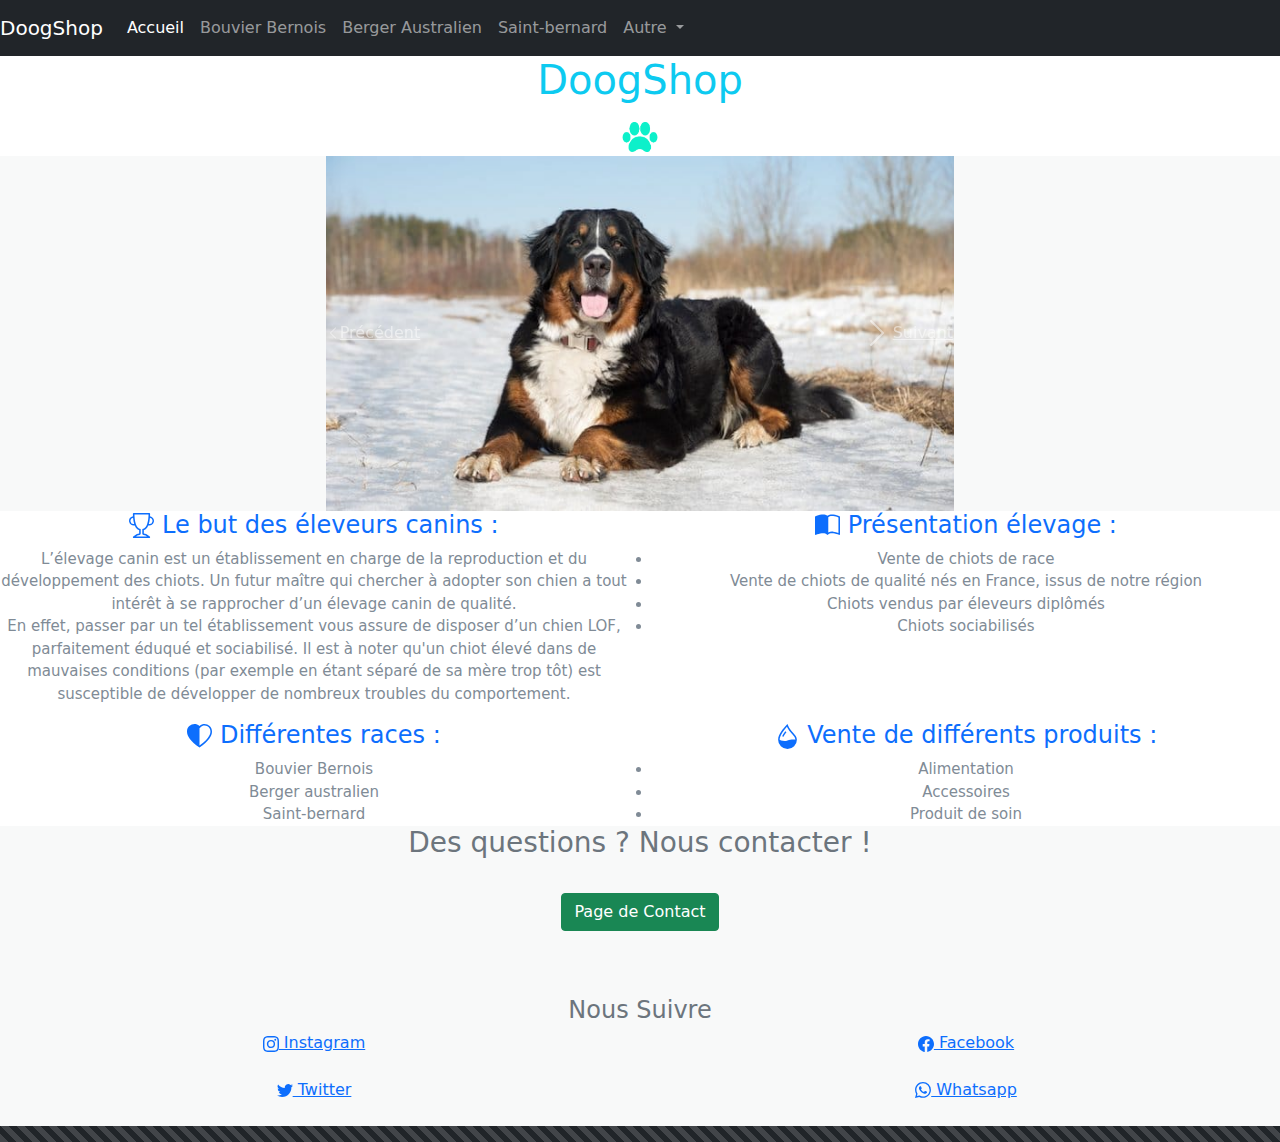
<file: index.html>
<!DOCTYPE html>
<html lang="en">
<head>
    <meta charset="UTF-8">
    <meta name="viewport" content="width=device-width, initial-scale=1.0">
    <meta http-equiv="X-UA-Compatible" content="ie=edge">
    <link rel="stylesheet" href="css/style.css" />
    <link href="css/bootstrap.min.css" rel="stylesheet" media="screen">
    <script src="https://code.jquery.com/jquery-3.3.1.slim.min.js" integrity="sha384-q8i/X+965DzO0rT7abK41JStQIAqVgRVzpbzo5smXKp4YfRvH+8abtTE1Pi6jizo" crossorigin="anonymous"></script>
    <script src="https://cdnjs.cloudflare.com/ajax/libs/popper.js/1.14.3/umd/popper.min.js" integrity="sha384-ZMP7rVo3mIykV+2+9J3UJ46jBk0WLaUAdn689aCwoqbBJiSnjAK/l8WvCWPIPm49" crossorigin="anonymous"></script>
    <script src="https://stackpath.bootstrapcdn.com/bootstrap/4.1.3/js/bootstrap.min.js" integrity="sha384-ChfqqxuZUCnJSK3+MXmPNIyE6ZbWh2IMqE241rYiqJxyMiZ6OW/JmZQ5stwEULTy" crossorigin="anonymous"></script>
    <title>DoogShop</title>
    
</head>
<body>
    
      <div class="row">
            <nav class="navbar navbar-expand-lg navbar-dark bg-dark">
                    <a class="navbar-brand" href="index.html">DoogShop</a>
                    <button class="navbar-toggler" type="button" data-toggle="collapse" data-target="#navbarNavAltMarkup" aria-controls="navbarNavAltMarkup" aria-expanded="false" aria-label="Toggle navigation">
                      <span class="navbar-toggler-icon"></span>
                    </button>
                    <div class="collapse navbar-collapse" id="navbarNavAltMarkup">
                      <div class="navbar-nav">
                        <a class="nav-item nav-link active" href="index.html">Accueil<span class="sr-only"></span></a>
                        <a class="nav-item nav-link" href="vues/bouvier.html">Bouvier Bernois</a>
                        <a class="nav-item nav-link" href="vues/berger.html">Berger Australien</a>
                        <a class="nav-item nav-link" href="vues/bernard.html">Saint-bernard</a>
                        <li class="nav-item dropdown">
                                <a class="nav-link dropdown-toggle" href="#" id="navbarDropdown" role="button" data-toggle="dropdown" aria-haspopup="true" aria-expanded="false">
                                  Autre
                                </a>
                                <div class="dropdown-menu" aria-labelledby="navbarDropdown">
                                  
                                  <a class="dropdown-item" href="vues/contact.html">Contact</a>
                                </div>
                              </li>
                      </div>
                    </div>
                  </nav>
        </div> 
            <div id="contenu">
            <div class="row">
                <div class="texte">                    
                    <h1 class="text-info" text-align="center" >DoogShop</h1>
                    <img heigh="50px" width="50px" src="images/patte.png">
                </div>
            </div>   
            </div>
                
                    <div class="row">
                    <div class="col" style="background-color:#F8F9F9"></div>
                    <div class="col-md-6" style="background-color:#F8F9F9">
                    <div id="carouselExampleControls" class="carousel slide" data-ride="carousel">
                            <div class="carousel-inner">
                              <div class="carousel-item active">
                                <img class="d-block w-200 img-fluid" height="390px" width="690px" src="images/bouvier.jpg " alt="First slide">
                              </div>
                              <div class="carousel-item">
                                <img class="d-block w-200 img-fluid" height="390px" width="690px" src="images/berger.jpg" alt="Second slide">
                              </div>
                              <div class="carousel-item">
                                <img class="d-block w-200 img-fluid" height="390px" width="690px" src="images/bernard.jpg" alt="Third slide">
                              </div>
                            </div>
                            <a class="carousel-control-prev" href="#carouselExampleControls" role="button" data-slide="prev">
                              <span class="carousel-control-prev-icon" aria-hidden="true"></span>
                              <span class="sr-only">Précédent</span>
                            </a>
                            <a class="carousel-control-next" href="#carouselExampleControls" role="button" data-slide="next">
                              <span class="carousel-control-next-icon" aria-hidden="true"></span>
                              <span class="sr-only">Suivant</span>
                            </a>
                          </div>
                    </div>
                    <div class="col" style="background-color:#F8F9F9"></div>
                    </div>
                    <div class="row">
                    <div class="col-md-6">
                    <div class="texte">
                        <h4 class="text-primary"><svg xmlns="http://www.w3.org/2000/svg" width="25" height="25" fill="currentColor" class="bi bi-trophy" viewBox="0 0 16 16">
                          <path d="M2.5.5A.5.5 0 0 1 3 0h10a.5.5 0 0 1 .5.5c0 .538-.012 1.05-.034 1.536a3 3 0 1 1-1.133 5.89c-.79 1.865-1.878 2.777-2.833 3.011v2.173l1.425.356c.194.048.377.135.537.255L13.3 15.1a.5.5 0 0 1-.3.9H3a.5.5 0 0 1-.3-.9l1.838-1.379c.16-.12.343-.207.537-.255L6.5 13.11v-2.173c-.955-.234-2.043-1.146-2.833-3.012a3 3 0 1 1-1.132-5.89A33.076 33.076 0 0 1 2.5.5zm.099 2.54a2 2 0 0 0 .72 3.935c-.333-1.05-.588-2.346-.72-3.935zm10.083 3.935a2 2 0 0 0 .72-3.935c-.133 1.59-.388 2.885-.72 3.935zM3.504 1c.007.517.026 1.006.056 1.469.13 2.028.457 3.546.87 4.667C5.294 9.48 6.484 10 7 10a.5.5 0 0 1 .5.5v2.61a1 1 0 0 1-.757.97l-1.426.356a.5.5 0 0 0-.179.085L4.5 15h7l-.638-.479a.501.501 0 0 0-.18-.085l-1.425-.356a1 1 0 0 1-.757-.97V10.5A.5.5 0 0 1 9 10c.516 0 1.706-.52 2.57-2.864.413-1.12.74-2.64.87-4.667.03-.463.049-.952.056-1.469H3.504z"/>
                        </svg> Le but des éleveurs canins : </h4>
                        <p>L’élevage canin est un établissement en charge de la reproduction et du développement des chiots. 
                            Un futur maître qui chercher à adopter son chien a tout intérêt à se rapprocher d’un élevage 
                            canin de qualité.<br>
                                En effet, passer par un tel établissement vous assure de disposer d’un chien LOF, 
                                parfaitement éduqué et sociabilisé. Il est à noter qu'un chiot élevé dans de mauvaises
                                 conditions (par exemple en étant séparé de sa mère trop tôt) est susceptible 
                                 de développer de nombreux troubles du comportement.</p>
                    </div>
                    </div>
                    
                    <div class="col-md-6">
                        <div class="texte">
                            <h4 class="text-primary"><svg xmlns="http://www.w3.org/2000/svg" width="25" height="25" fill="currentColor" class="bi bi-book-half" viewBox="0 0 16 16">
                              <path d="M8.5 2.687c.654-.689 1.782-.886 3.112-.752 1.234.124 2.503.523 3.388.893v9.923c-.918-.35-2.107-.692-3.287-.81-1.094-.111-2.278-.039-3.213.492V2.687zM8 1.783C7.015.936 5.587.81 4.287.94c-1.514.153-3.042.672-3.994 1.105A.5.5 0 0 0 0 2.5v11a.5.5 0 0 0 .707.455c.882-.4 2.303-.881 3.68-1.02 1.409-.142 2.59.087 3.223.877a.5.5 0 0 0 .78 0c.633-.79 1.814-1.019 3.222-.877 1.378.139 2.8.62 3.681 1.02A.5.5 0 0 0 16 13.5v-11a.5.5 0 0 0-.293-.455c-.952-.433-2.48-.952-3.994-1.105C10.413.809 8.985.936 8 1.783z"/>
                            </svg> Présentation élevage :</h4>
                            <li>Vente de chiots de race</li>
                            <li>Vente de chiots de qualité nés en France, issus de notre région</li>
                            <li>Chiots vendus par éleveurs diplômés</li>
                            <li>Chiots sociabilisés</li>
                        </div>
                    </div>                
                    </div>
                    <div class="row">
                        <div class="col-md-6">
                        <div class="texte">
                            <h4 class="text-primary"> <svg xmlns="http://www.w3.org/2000/svg" width="25" height="25" fill="currentColor" class="bi bi-heart-half" viewBox="0 0 16 16">
                              <path d="M8 2.748v11.047c3.452-2.368 5.365-4.542 6.286-6.357.955-1.886.838-3.362.314-4.385C13.486.878 10.4.28 8.717 2.01L8 2.748zM8 15C-7.333 4.868 3.279-3.04 7.824 1.143c.06.055.119.112.176.171a3.12 3.12 0 0 1 .176-.17C12.72-3.042 23.333 4.867 8 15z"/>
                            </svg> Différentes races :</h4>
                            <li>Bouvier Bernois</li>
                            <li>Berger australien</li>
                            <li>Saint-bernard</li>
                        </div>
                        </div>
                        <div class="col-md-6">
                                <div class="texte">
                                        <h4 class="text-primary"> <svg xmlns="http://www.w3.org/2000/svg" width="25" height="25" fill="currentColor" class="bi bi-droplet-half" viewBox="0 0 16 16">
                                          <path fill-rule="evenodd" d="M7.21.8C7.69.295 8 0 8 0c.109.363.234.708.371 1.038.812 1.946 2.073 3.35 3.197 4.6C12.878 7.096 14 8.345 14 10a6 6 0 0 1-12 0C2 6.668 5.58 2.517 7.21.8zm.413 1.021A31.25 31.25 0 0 0 5.794 3.99c-.726.95-1.436 2.008-1.96 3.07C3.304 8.133 3 9.138 3 10c0 0 2.5 1.5 5 .5s5-.5 5-.5c0-1.201-.796-2.157-2.181-3.7l-.03-.032C9.75 5.11 8.5 3.72 7.623 1.82z"/>
                                          <path fill-rule="evenodd" d="M4.553 7.776c.82-1.641 1.717-2.753 2.093-3.13l.708.708c-.29.29-1.128 1.311-1.907 2.87l-.894-.448z"/>
                                        </svg> Vente de différents produits :</h4>
                                        <li>Alimentation</li>
                                        <li>Accessoires</li>
                                        <li>Produit de soin</li>
                                        
                                </div>
                        </div>

                    </div>
                    
                    <div class="row" style="background-color:#F8F9F9" >
                          <h3 class="text-muted" style="text-align: center">Des questions ?  Nous contacter !<br><br><a class="btn btn-success" href="vues/contact.html" role="button">Page de Contact</a></h3>
                    </div>
                    <div class="row" style="background-color: #F8F9F9">
                      <h4 class="text-muted" style="text-align: center"><br><br>Nous Suivre</h4>
                    </div>
                    <div class="row" style="background-color: #F8F9F9">
                      <div class="col-md-6">
                        <h6 class="text-info text-center"><a href="https://www.instagram.com/?hl=fr"><svg xmlns="http://www.w3.org/2000/svg" width="16" height="16" fill="currentColor" class="bi bi-instagram" viewBox="0 0 16 16">
                          <path d="M8 0C5.829 0 5.556.01 4.703.048 3.85.088 3.269.222 2.76.42a3.917 3.917 0 0 0-1.417.923A3.927 3.927 0 0 0 .42 2.76C.222 3.268.087 3.85.048 4.7.01 5.555 0 5.827 0 8.001c0 2.172.01 2.444.048 3.297.04.852.174 1.433.372 1.942.205.526.478.972.923 1.417.444.445.89.719 1.416.923.51.198 1.09.333 1.942.372C5.555 15.99 5.827 16 8 16s2.444-.01 3.298-.048c.851-.04 1.434-.174 1.943-.372a3.916 3.916 0 0 0 1.416-.923c.445-.445.718-.891.923-1.417.197-.509.332-1.09.372-1.942C15.99 10.445 16 10.173 16 8s-.01-2.445-.048-3.299c-.04-.851-.175-1.433-.372-1.941a3.926 3.926 0 0 0-.923-1.417A3.911 3.911 0 0 0 13.24.42c-.51-.198-1.092-.333-1.943-.372C10.443.01 10.172 0 7.998 0h.003zm-.717 1.442h.718c2.136 0 2.389.007 3.232.046.78.035 1.204.166 1.486.275.373.145.64.319.92.599.28.28.453.546.598.92.11.281.24.705.275 1.485.039.843.047 1.096.047 3.231s-.008 2.389-.047 3.232c-.035.78-.166 1.203-.275 1.485a2.47 2.47 0 0 1-.599.919c-.28.28-.546.453-.92.598-.28.11-.704.24-1.485.276-.843.038-1.096.047-3.232.047s-2.39-.009-3.233-.047c-.78-.036-1.203-.166-1.485-.276a2.478 2.478 0 0 1-.92-.598 2.48 2.48 0 0 1-.6-.92c-.109-.281-.24-.705-.275-1.485-.038-.843-.046-1.096-.046-3.233 0-2.136.008-2.388.046-3.231.036-.78.166-1.204.276-1.486.145-.373.319-.64.599-.92.28-.28.546-.453.92-.598.282-.11.705-.24 1.485-.276.738-.034 1.024-.044 2.515-.045v.002zm4.988 1.328a.96.96 0 1 0 0 1.92.96.96 0 0 0 0-1.92zm-4.27 1.122a4.109 4.109 0 1 0 0 8.217 4.109 4.109 0 0 0 0-8.217zm0 1.441a2.667 2.667 0 1 1 0 5.334 2.667 2.667 0 0 1 0-5.334z"/>
                        </svg> Instagram</a></h6>
                      </div>
                      <div class="col-md-6">
                          <h6 class="text-muted text-center"><a href="https://fr-fr.facebook.com/"><svg xmlns="http://www.w3.org/2000/svg" width="16" height="16" fill="currentColor" class="bi bi-facebook" viewBox="0 0 16 16">
                            <path d="M16 8.049c0-4.446-3.582-8.05-8-8.05C3.58 0-.002 3.603-.002 8.05c0 4.017 2.926 7.347 6.75 7.951v-5.625h-2.03V8.05H6.75V6.275c0-2.017 1.195-3.131 3.022-3.131.876 0 1.791.157 1.791.157v1.98h-1.009c-.993 0-1.303.621-1.303 1.258v1.51h2.218l-.354 2.326H9.25V16c3.824-.604 6.75-3.934 6.75-7.951z"/>
                          </svg> Facebook</a></h6>
                        </div>
                    </div>
                      <div class="row" style="background-color: #F8F9F9" >
                      <div class="col-md-6">
                          <h6 class="text-muted text-center"><a href="https://twitter.com/?lang=fr"><br><svg xmlns="http://www.w3.org/2000/svg" width="16" height="16" fill="currentColor" class="bi bi-twitter" viewBox="0 0 16 16">
                            <path d="M5.026 15c6.038 0 9.341-5.003 9.341-9.334 0-.14 0-.282-.006-.422A6.685 6.685 0 0 0 16 3.542a6.658 6.658 0 0 1-1.889.518 3.301 3.301 0 0 0 1.447-1.817 6.533 6.533 0 0 1-2.087.793A3.286 3.286 0 0 0 7.875 6.03a9.325 9.325 0 0 1-6.767-3.429 3.289 3.289 0 0 0 1.018 4.382A3.323 3.323 0 0 1 .64 6.575v.045a3.288 3.288 0 0 0 2.632 3.218 3.203 3.203 0 0 1-.865.115 3.23 3.23 0 0 1-.614-.057 3.283 3.283 0 0 0 3.067 2.277A6.588 6.588 0 0 1 .78 13.58a6.32 6.32 0 0 1-.78-.045A9.344 9.344 0 0 0 5.026 15z"/>
                          </svg> Twitter</a></h6>
                      </div>
                      <div class="col-md-6">
                          <h6 class="text-muted text-center"><a href="https://www.whatsapp.com/?lang=fr"><br><svg xmlns="http://www.w3.org/2000/svg" width="16" height="16" fill="currentColor" class="bi bi-whatsapp" viewBox="0 0 16 16">
                            <path d="M13.601 2.326A7.854 7.854 0 0 0 7.994 0C3.627 0 .068 3.558.064 7.926c0 1.399.366 2.76 1.057 3.965L0 16l4.204-1.102a7.933 7.933 0 0 0 3.79.965h.004c4.368 0 7.926-3.558 7.93-7.93A7.898 7.898 0 0 0 13.6 2.326zM7.994 14.521a6.573 6.573 0 0 1-3.356-.92l-.24-.144-2.494.654.666-2.433-.156-.251a6.56 6.56 0 0 1-1.007-3.505c0-3.626 2.957-6.584 6.591-6.584a6.56 6.56 0 0 1 4.66 1.931 6.557 6.557 0 0 1 1.928 4.66c-.004 3.639-2.961 6.592-6.592 6.592zm3.615-4.934c-.197-.099-1.17-.578-1.353-.646-.182-.065-.315-.099-.445.099-.133.197-.513.646-.627.775-.114.133-.232.148-.43.05-.197-.1-.836-.308-1.592-.985-.59-.525-.985-1.175-1.103-1.372-.114-.198-.011-.304.088-.403.087-.088.197-.232.296-.346.1-.114.133-.198.198-.33.065-.134.034-.248-.015-.347-.05-.099-.445-1.076-.612-1.47-.16-.389-.323-.335-.445-.34-.114-.007-.247-.007-.38-.007a.729.729 0 0 0-.529.247c-.182.198-.691.677-.691 1.654 0 .977.71 1.916.81 2.049.098.133 1.394 2.132 3.383 2.992.47.205.84.326 1.129.418.475.152.904.129 1.246.08.38-.058 1.171-.48 1.338-.943.164-.464.164-.86.114-.943-.049-.084-.182-.133-.38-.232z"/>
                          </svg> Whatsapp<br><br></a></h6>
                      </div>
                      </div>
                      <div class="row" style="background-color: #F8F9F9">
                          <div class="progress">
                              <br><div class="progress-bar progress-bar-striped bg-dark progress-bar-animated" role="progressbar" aria-valuenow="75" aria-valuemin="0" aria-valuemax="100" style="width: 100%"></div>
                            </div>
                      </div>  
</body>
</html>
</file>
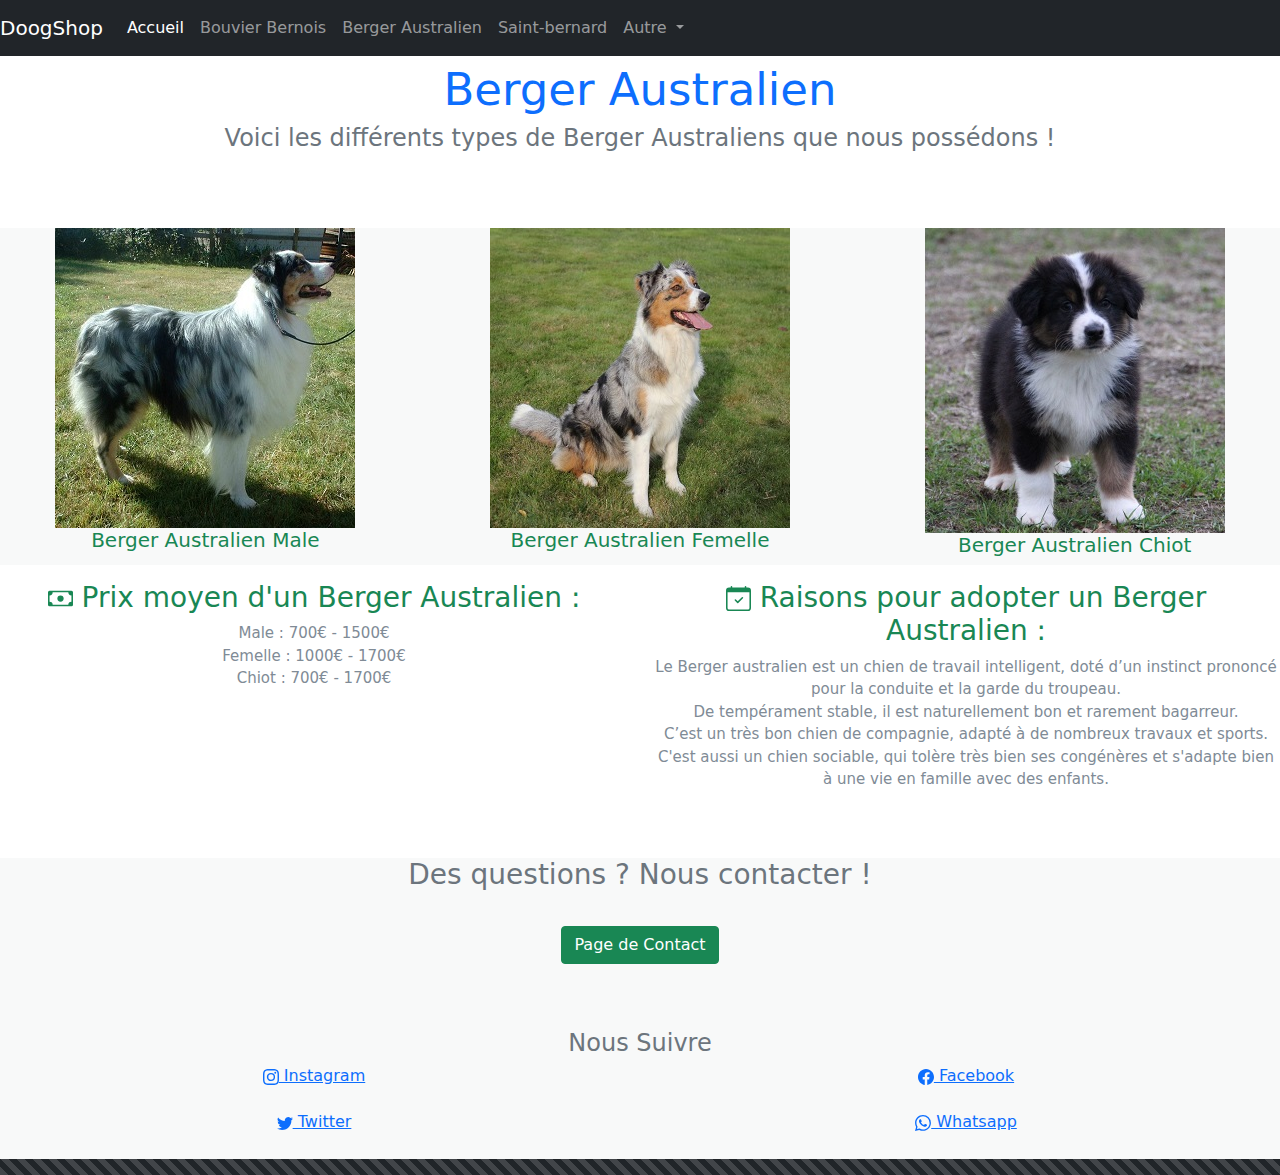
<file: vues/berger.html>
<!DOCTYPE html>
<html lang="en">
<head>
    <meta charset="UTF-8">
    <meta name="viewport" content="width=device-width, initial-scale=1.0">
    <meta http-equiv="X-UA-Compatible" content="ie=edge">
    <link rel="stylesheet" href="../css/style.css" />
    <link href="../css/bootstrap.min.css" rel="stylesheet" media="screen">
    <script src="https://code.jquery.com/jquery-3.3.1.slim.min.js" integrity="sha384-q8i/X+965DzO0rT7abK41JStQIAqVgRVzpbzo5smXKp4YfRvH+8abtTE1Pi6jizo" crossorigin="anonymous"></script>
    <script src="https://cdnjs.cloudflare.com/ajax/libs/popper.js/1.14.3/umd/popper.min.js" integrity="sha384-ZMP7rVo3mIykV+2+9J3UJ46jBk0WLaUAdn689aCwoqbBJiSnjAK/l8WvCWPIPm49" crossorigin="anonymous"></script>
    <script src="https://stackpath.bootstrapcdn.com/bootstrap/4.1.3/js/bootstrap.min.js" integrity="sha384-ChfqqxuZUCnJSK3+MXmPNIyE6ZbWh2IMqE241rYiqJxyMiZ6OW/JmZQ5stwEULTy" crossorigin="anonymous"></script>
    <script $npm i bootstrap-icons></script>
    <title>DoogShop</title>
    
</head>
<body>
    <div id="site">
            <nav class="navbar navbar-expand-lg navbar-dark bg-dark">
                    <a class="navbar-brand" href="../index.html">DoogShop</a>
                    <button class="navbar-toggler" type="button" data-toggle="collapse" data-target="#navbarNavAltMarkup" aria-controls="navbarNavAltMarkup" aria-expanded="false" aria-label="Toggle navigation">
                      <span class="navbar-toggler-icon"></span>
                    </button>
                    <div class="collapse navbar-collapse" id="navbarNavAltMarkup">
                      <div class="navbar-nav">
                        <a class="nav-item nav-link active" href="../index.html">Accueil<span class="sr-only"></span></a>
                        <a class="nav-item nav-link" href="../vues/bouvier.html">Bouvier Bernois</a>
                        <a class="nav-item nav-link" href="../vues/berger.html">Berger Australien</a>
                        <a class="nav-item nav-link" href="../vues/bernard.html">Saint-bernard</a>
                        <li class="nav-item dropdown">
                                <a class="nav-link dropdown-toggle" href="#" id="navbarDropdown" role="button" data-toggle="dropdown" aria-haspopup="true" aria-expanded="false">
                                  Autre
                                </a>
                                <div class="dropdown-menu" aria-labelledby="navbarDropdown">
                                  
                                  <a class="dropdown-item" href="../vues/contact.html">Contact</a>
                                </div>
                              </li>
                      </div>
                    </div>
                  </nav>


    <div class="row">
  
        <div class="titre">       
        <div class="text-primary">
            <a>Berger Australien</a>
        </div>     
        </div>
    <br>
    </div>
        <div id="contenu">
            <div class="texte">
                <div class="row">
                    <div class="text">
                        <h4 class="text-secondary">Voici les différents types de Berger Australiens que nous possédons ! </h4>
                    </div>
                </div>
                <br><br><br>
                <div class="row">
                    <div class="col-md-4" style="background-color:#F8F9F9">
                        <img src="../images/bergermale.jpg"> <br>
                        <h5 class="text-success">Berger Australien Male</h5>
                    </div>
                    <div class="col-md-4" style="background-color:#F8F9F9">
                        <img src="../images/bergerfemelle.jpg"><br>
                        <h5 class="text-success">Berger Australien Femelle</h5>
                    </div>
                    <div class="col-md-4" style="background-color:#F8F9F9">
                        <img src="../images/bergerchiot.jpg"><br>
                        <h5 class="text-success">Berger Australien Chiot</h5>
                    </div>
                <p>
                </div>
                <div class="row">
                    <div class="col-md-6">
                        <h3 class="text-success"><svg xmlns="http://www.w3.org/2000/svg" width="25" height="25" fill="currentColor" class="bi bi-cash" viewBox="0 0 16 16">
                            <path d="M8 10a2 2 0 1 0 0-4 2 2 0 0 0 0 4z"/>
                            <path d="M0 4a1 1 0 0 1 1-1h14a1 1 0 0 1 1 1v8a1 1 0 0 1-1 1H1a1 1 0 0 1-1-1V4zm3 0a2 2 0 0 1-2 2v4a2 2 0 0 1 2 2h10a2 2 0 0 1 2-2V6a2 2 0 0 1-2-2H3z"/>
                          </svg> Prix moyen d'un Berger Australien :</h3>
                          <li>Male : 700€ - 1500€</li>
                          <li>Femelle : 1000€ - 1700€</li>
                          <li>Chiot : 700€ - 1700€</li>
                    </div>
                    <div class="col-md-6">
                        <h3 class="text-success"><svg xmlns="http://www.w3.org/2000/svg" width="25" height="25" fill="currentColor" class="bi bi-calendar-check" viewBox="0 0 16 16">
                            <path d="M10.854 7.146a.5.5 0 0 1 0 .708l-3 3a.5.5 0 0 1-.708 0l-1.5-1.5a.5.5 0 1 1 .708-.708L7.5 9.793l2.646-2.647a.5.5 0 0 1 .708 0z"/>
                            <path d="M3.5 0a.5.5 0 0 1 .5.5V1h8V.5a.5.5 0 0 1 1 0V1h1a2 2 0 0 1 2 2v11a2 2 0 0 1-2 2H2a2 2 0 0 1-2-2V3a2 2 0 0 1 2-2h1V.5a.5.5 0 0 1 .5-.5zM1 4v10a1 1 0 0 0 1 1h12a1 1 0 0 0 1-1V4H1z"/>
                          </svg> Raisons pour adopter un Berger Australien :</h3>
                          Le Berger australien est un chien de travail intelligent, doté d’un instinct prononcé pour la conduite et la garde du troupeau.<br>
                           De tempérament stable, il est naturellement bon et rarement bagarreur. <br>
                           C’est un très bon chien de compagnie, adapté à de nombreux travaux et sports.<br>
                            C'est aussi un chien sociable, qui tolère très bien ses congénères et s'adapte bien à une vie en famille avec des enfants.
                         <br><br><br><br>
                    </div>
            </div>    
            </div>
            <div class="row" style="background-color:#F8F9F9" >
                    <h3 class="text-muted" style="text-align: center">Des questions ?  Nous contacter !<br><br><a class="btn btn-success" href="contact.html" role="button">Page de Contact</a></h3>
              </div>
              <div class="row" style="background-color: #F8F9F9">
                <h4 class="text-muted" style="text-align: center"><br><br>Nous Suivre</h4>
              </div>
              <div class="row" style="background-color: #F8F9F9">
                <div class="col-md-6">
                  <h6 class="text-info text-center"><a href="https://www.instagram.com/?hl=fr"><svg xmlns="http://www.w3.org/2000/svg" width="16" height="16" fill="currentColor" class="bi bi-instagram" viewBox="0 0 16 16">
                    <path d="M8 0C5.829 0 5.556.01 4.703.048 3.85.088 3.269.222 2.76.42a3.917 3.917 0 0 0-1.417.923A3.927 3.927 0 0 0 .42 2.76C.222 3.268.087 3.85.048 4.7.01 5.555 0 5.827 0 8.001c0 2.172.01 2.444.048 3.297.04.852.174 1.433.372 1.942.205.526.478.972.923 1.417.444.445.89.719 1.416.923.51.198 1.09.333 1.942.372C5.555 15.99 5.827 16 8 16s2.444-.01 3.298-.048c.851-.04 1.434-.174 1.943-.372a3.916 3.916 0 0 0 1.416-.923c.445-.445.718-.891.923-1.417.197-.509.332-1.09.372-1.942C15.99 10.445 16 10.173 16 8s-.01-2.445-.048-3.299c-.04-.851-.175-1.433-.372-1.941a3.926 3.926 0 0 0-.923-1.417A3.911 3.911 0 0 0 13.24.42c-.51-.198-1.092-.333-1.943-.372C10.443.01 10.172 0 7.998 0h.003zm-.717 1.442h.718c2.136 0 2.389.007 3.232.046.78.035 1.204.166 1.486.275.373.145.64.319.92.599.28.28.453.546.598.92.11.281.24.705.275 1.485.039.843.047 1.096.047 3.231s-.008 2.389-.047 3.232c-.035.78-.166 1.203-.275 1.485a2.47 2.47 0 0 1-.599.919c-.28.28-.546.453-.92.598-.28.11-.704.24-1.485.276-.843.038-1.096.047-3.232.047s-2.39-.009-3.233-.047c-.78-.036-1.203-.166-1.485-.276a2.478 2.478 0 0 1-.92-.598 2.48 2.48 0 0 1-.6-.92c-.109-.281-.24-.705-.275-1.485-.038-.843-.046-1.096-.046-3.233 0-2.136.008-2.388.046-3.231.036-.78.166-1.204.276-1.486.145-.373.319-.64.599-.92.28-.28.546-.453.92-.598.282-.11.705-.24 1.485-.276.738-.034 1.024-.044 2.515-.045v.002zm4.988 1.328a.96.96 0 1 0 0 1.92.96.96 0 0 0 0-1.92zm-4.27 1.122a4.109 4.109 0 1 0 0 8.217 4.109 4.109 0 0 0 0-8.217zm0 1.441a2.667 2.667 0 1 1 0 5.334 2.667 2.667 0 0 1 0-5.334z"/>
                  </svg> Instagram</a></h6>
                </div>
                <div class="col-md-6">
                    <h6 class="text-muted text-center"><a href="https://fr-fr.facebook.com/"><svg xmlns="http://www.w3.org/2000/svg" width="16" height="16" fill="currentColor" class="bi bi-facebook" viewBox="0 0 16 16">
                      <path d="M16 8.049c0-4.446-3.582-8.05-8-8.05C3.58 0-.002 3.603-.002 8.05c0 4.017 2.926 7.347 6.75 7.951v-5.625h-2.03V8.05H6.75V6.275c0-2.017 1.195-3.131 3.022-3.131.876 0 1.791.157 1.791.157v1.98h-1.009c-.993 0-1.303.621-1.303 1.258v1.51h2.218l-.354 2.326H9.25V16c3.824-.604 6.75-3.934 6.75-7.951z"/>
                    </svg> Facebook</a></h6>
                  </div>
              </div>
                <div class="row" style="background-color: #F8F9F9" >
                <div class="col-md-6">
                    <h6 class="text-muted text-center"><a href="https://twitter.com/?lang=fr"><br><svg xmlns="http://www.w3.org/2000/svg" width="16" height="16" fill="currentColor" class="bi bi-twitter" viewBox="0 0 16 16">
                      <path d="M5.026 15c6.038 0 9.341-5.003 9.341-9.334 0-.14 0-.282-.006-.422A6.685 6.685 0 0 0 16 3.542a6.658 6.658 0 0 1-1.889.518 3.301 3.301 0 0 0 1.447-1.817 6.533 6.533 0 0 1-2.087.793A3.286 3.286 0 0 0 7.875 6.03a9.325 9.325 0 0 1-6.767-3.429 3.289 3.289 0 0 0 1.018 4.382A3.323 3.323 0 0 1 .64 6.575v.045a3.288 3.288 0 0 0 2.632 3.218 3.203 3.203 0 0 1-.865.115 3.23 3.23 0 0 1-.614-.057 3.283 3.283 0 0 0 3.067 2.277A6.588 6.588 0 0 1 .78 13.58a6.32 6.32 0 0 1-.78-.045A9.344 9.344 0 0 0 5.026 15z"/>
                    </svg> Twitter</a></h6>
                </div>
                <div class="col-md-6">
                    <h6 class="text-muted text-center"><a href="https://www.whatsapp.com/?lang=fr"><br><svg xmlns="http://www.w3.org/2000/svg" width="16" height="16" fill="currentColor" class="bi bi-whatsapp" viewBox="0 0 16 16">
                      <path d="M13.601 2.326A7.854 7.854 0 0 0 7.994 0C3.627 0 .068 3.558.064 7.926c0 1.399.366 2.76 1.057 3.965L0 16l4.204-1.102a7.933 7.933 0 0 0 3.79.965h.004c4.368 0 7.926-3.558 7.93-7.93A7.898 7.898 0 0 0 13.6 2.326zM7.994 14.521a6.573 6.573 0 0 1-3.356-.92l-.24-.144-2.494.654.666-2.433-.156-.251a6.56 6.56 0 0 1-1.007-3.505c0-3.626 2.957-6.584 6.591-6.584a6.56 6.56 0 0 1 4.66 1.931 6.557 6.557 0 0 1 1.928 4.66c-.004 3.639-2.961 6.592-6.592 6.592zm3.615-4.934c-.197-.099-1.17-.578-1.353-.646-.182-.065-.315-.099-.445.099-.133.197-.513.646-.627.775-.114.133-.232.148-.43.05-.197-.1-.836-.308-1.592-.985-.59-.525-.985-1.175-1.103-1.372-.114-.198-.011-.304.088-.403.087-.088.197-.232.296-.346.1-.114.133-.198.198-.33.065-.134.034-.248-.015-.347-.05-.099-.445-1.076-.612-1.47-.16-.389-.323-.335-.445-.34-.114-.007-.247-.007-.38-.007a.729.729 0 0 0-.529.247c-.182.198-.691.677-.691 1.654 0 .977.71 1.916.81 2.049.098.133 1.394 2.132 3.383 2.992.47.205.84.326 1.129.418.475.152.904.129 1.246.08.38-.058 1.171-.48 1.338-.943.164-.464.164-.86.114-.943-.049-.084-.182-.133-.38-.232z"/>
                    </svg> Whatsapp<br><br></a></h6>
                </div>
                </div>
                <div class="row" style="background-color: #F8F9F9">
                    <div class="progress">
                        <br><div class="progress-bar progress-bar-striped bg-dark progress-bar-animated" role="progressbar" aria-valuenow="75" aria-valuemin="0" aria-valuemax="100" style="width: 100%"></div>
                      </div>
                </div>  
        </div>
    </div>
    </body>
    </html>

    
</body>
</html>
</file>
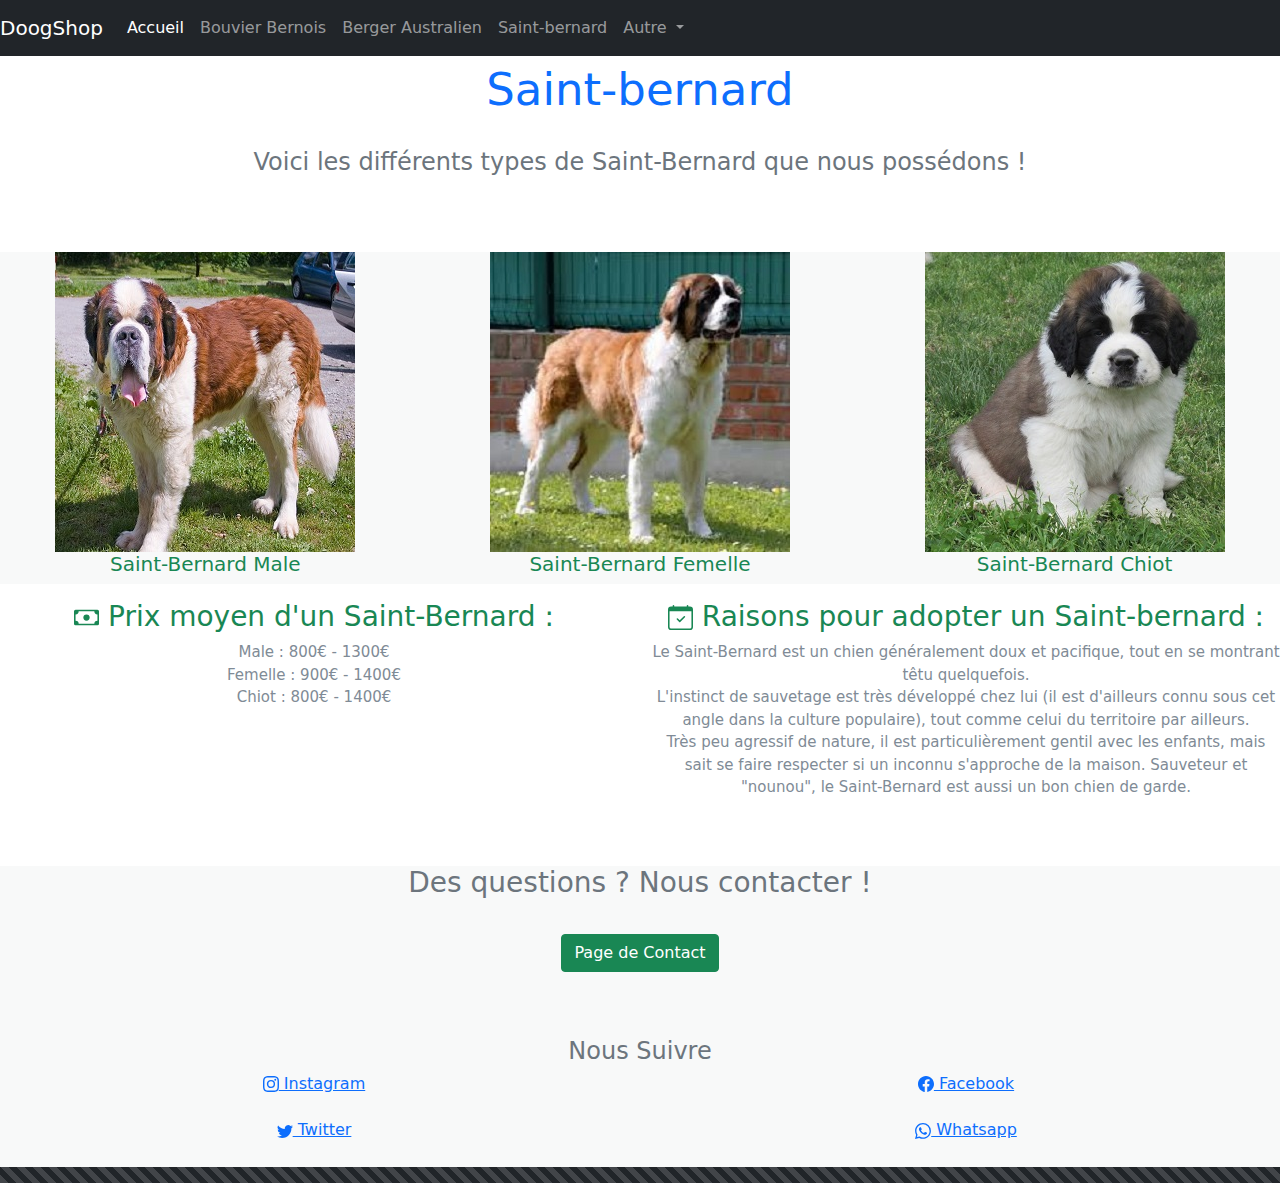
<file: vues/bernard.html>
<!DOCTYPE html>
<html lang="en">
<head>
    <meta charset="UTF-8">
    <meta name="viewport" content="width=device-width, initial-scale=1.0">
    <meta http-equiv="X-UA-Compatible" content="ie=edge">
    <link rel="stylesheet" href="../css/style.css" />
    <link href="../css/bootstrap.min.css" rel="stylesheet" media="screen">
    <script src="https://code.jquery.com/jquery-3.3.1.slim.min.js" integrity="sha384-q8i/X+965DzO0rT7abK41JStQIAqVgRVzpbzo5smXKp4YfRvH+8abtTE1Pi6jizo" crossorigin="anonymous"></script>
    <script src="https://cdnjs.cloudflare.com/ajax/libs/popper.js/1.14.3/umd/popper.min.js" integrity="sha384-ZMP7rVo3mIykV+2+9J3UJ46jBk0WLaUAdn689aCwoqbBJiSnjAK/l8WvCWPIPm49" crossorigin="anonymous"></script>
    <script src="https://stackpath.bootstrapcdn.com/bootstrap/4.1.3/js/bootstrap.min.js" integrity="sha384-ChfqqxuZUCnJSK3+MXmPNIyE6ZbWh2IMqE241rYiqJxyMiZ6OW/JmZQ5stwEULTy" crossorigin="anonymous"></script>
    <script $npm i bootstrap-icons></script>
    <title>DoogShop</title>
    
</head>
<body>

    <nav class="navbar navbar-expand-lg navbar-dark bg-dark">
            <a class="navbar-brand" href="../index.html">DoogShop</a>
            <button class="navbar-toggler" type="button" data-toggle="collapse" data-target="#navbarNavAltMarkup" aria-controls="navbarNavAltMarkup" aria-expanded="false" aria-label="Toggle navigation">
              <span class="navbar-toggler-icon"></span>
            </button>
            <div class="collapse navbar-collapse" id="navbarNavAltMarkup">
              <div class="navbar-nav">
                <a class="nav-item nav-link active" href="../index.html">Accueil<span class="sr-only"></span></a>
                <a class="nav-item nav-link" href="../vues/bouvier.html">Bouvier Bernois</a>
                <a class="nav-item nav-link" href="../vues/berger.html">Berger Australien</a>
                <a class="nav-item nav-link" href="../vues/bernard.html">Saint-bernard</a>
                <li class="nav-item dropdown">
                        <a class="nav-link dropdown-toggle" href="#" id="navbarDropdown" role="button" data-toggle="dropdown" aria-haspopup="true" aria-expanded="false">
                          Autre
                        </a>
                        <div class="dropdown-menu" aria-labelledby="navbarDropdown">
                          
                          <a class="dropdown-item" href="../vues/contact.html">Contact</a>
                        </div>
                      </li>
              </div>
            </div>
          </nav>


    <div class="row">
        <div class="titre">       
        <div class="text-primary">
            <a>Saint-bernard</a>
        </div>     
        </div>
    </div>
    <br>
    </div>
        <div id="contenu">
            <div class="texte">
                <div class="row">
                    <div class="text">
                        <h4 class="text-secondary">Voici les différents types de Saint-Bernard que nous possédons ! </h4>
                    </div>
                </div>
                <br><br><br>
                <div class="row">
                    <div class="col-md-4" style="background-color:#F8F9F9">
                        <img src="../images/bernardmale.jpg"> <br>
                        <h5 class="text-success">Saint-Bernard Male</h5>
                    </div>
                    <div class="col-md-4" style="background-color:#F8F9F9">
                        <img src="../images/bernardfemelle.jpg"><br>
                        <h5 class="text-success">Saint-Bernard Femelle</h5>
                    </div>
                    <div class="col-md-4" style="background-color:#F8F9F9">
                        <img src="../images/bernardchiot.jpg"><br>
                        <h5 class="text-success">Saint-Bernard Chiot</h5>
                    </div>
                <p>
                </div>
                <div class="row">
                    <div class="col-md-6">
                        <h3 class="text-success"><svg xmlns="http://www.w3.org/2000/svg" width="25" height="25" fill="currentColor" class="bi bi-cash" viewBox="0 0 16 16">
                            <path d="M8 10a2 2 0 1 0 0-4 2 2 0 0 0 0 4z"/>
                            <path d="M0 4a1 1 0 0 1 1-1h14a1 1 0 0 1 1 1v8a1 1 0 0 1-1 1H1a1 1 0 0 1-1-1V4zm3 0a2 2 0 0 1-2 2v4a2 2 0 0 1 2 2h10a2 2 0 0 1 2-2V6a2 2 0 0 1-2-2H3z"/>
                          </svg> Prix moyen d'un Saint-Bernard :</h3>
                          <li>Male : 800€ - 1300€</li>
                          <li>Femelle : 900€ - 1400€</li>
                          <li>Chiot : 800€ - 1400€</li>
                    </div>
                    <div class="col-md-6">
                        <h3 class="text-success"><svg xmlns="http://www.w3.org/2000/svg" width="25" height="25" fill="currentColor" class="bi bi-calendar-check" viewBox="0 0 16 16">
                            <path d="M10.854 7.146a.5.5 0 0 1 0 .708l-3 3a.5.5 0 0 1-.708 0l-1.5-1.5a.5.5 0 1 1 .708-.708L7.5 9.793l2.646-2.647a.5.5 0 0 1 .708 0z"/>
                            <path d="M3.5 0a.5.5 0 0 1 .5.5V1h8V.5a.5.5 0 0 1 1 0V1h1a2 2 0 0 1 2 2v11a2 2 0 0 1-2 2H2a2 2 0 0 1-2-2V3a2 2 0 0 1 2-2h1V.5a.5.5 0 0 1 .5-.5zM1 4v10a1 1 0 0 0 1 1h12a1 1 0 0 0 1-1V4H1z"/>
                          </svg> Raisons pour adopter un Saint-bernard :</h3>
                          Le Saint-Bernard est un chien généralement doux et pacifique, tout en se montrant têtu quelquefois.<br>
                           L'instinct de sauvetage est très développé chez lui (il est d'ailleurs connu sous cet angle dans la culture populaire), 
                           tout comme celui du territoire par ailleurs.<br>
                          Très peu agressif de nature, il est particulièrement gentil avec les enfants, mais sait se faire respecter si un inconnu 
                          s'approche de la maison. Sauveteur et "nounou", le Saint-Bernard est aussi un bon chien de garde.
                         <br><br><br><br>
                    </div>
            </div>    
            </div>
            <div class="row" style="background-color:#F8F9F9" >
                    <h3 class="text-muted" style="text-align: center">Des questions ?  Nous contacter !<br><br><a class="btn btn-success" href="contact.html" role="button">Page de Contact</a></h3>
              </div>
              <div class="row" style="background-color: #F8F9F9">
                <h4 class="text-muted" style="text-align: center"><br><br>Nous Suivre</h4>
              </div>
              <div class="row" style="background-color: #F8F9F9">
                <div class="col-md-6">
                  <h6 class="text-info text-center"><a href="https://www.instagram.com/?hl=fr"><svg xmlns="http://www.w3.org/2000/svg" width="16" height="16" fill="currentColor" class="bi bi-instagram" viewBox="0 0 16 16">
                    <path d="M8 0C5.829 0 5.556.01 4.703.048 3.85.088 3.269.222 2.76.42a3.917 3.917 0 0 0-1.417.923A3.927 3.927 0 0 0 .42 2.76C.222 3.268.087 3.85.048 4.7.01 5.555 0 5.827 0 8.001c0 2.172.01 2.444.048 3.297.04.852.174 1.433.372 1.942.205.526.478.972.923 1.417.444.445.89.719 1.416.923.51.198 1.09.333 1.942.372C5.555 15.99 5.827 16 8 16s2.444-.01 3.298-.048c.851-.04 1.434-.174 1.943-.372a3.916 3.916 0 0 0 1.416-.923c.445-.445.718-.891.923-1.417.197-.509.332-1.09.372-1.942C15.99 10.445 16 10.173 16 8s-.01-2.445-.048-3.299c-.04-.851-.175-1.433-.372-1.941a3.926 3.926 0 0 0-.923-1.417A3.911 3.911 0 0 0 13.24.42c-.51-.198-1.092-.333-1.943-.372C10.443.01 10.172 0 7.998 0h.003zm-.717 1.442h.718c2.136 0 2.389.007 3.232.046.78.035 1.204.166 1.486.275.373.145.64.319.92.599.28.28.453.546.598.92.11.281.24.705.275 1.485.039.843.047 1.096.047 3.231s-.008 2.389-.047 3.232c-.035.78-.166 1.203-.275 1.485a2.47 2.47 0 0 1-.599.919c-.28.28-.546.453-.92.598-.28.11-.704.24-1.485.276-.843.038-1.096.047-3.232.047s-2.39-.009-3.233-.047c-.78-.036-1.203-.166-1.485-.276a2.478 2.478 0 0 1-.92-.598 2.48 2.48 0 0 1-.6-.92c-.109-.281-.24-.705-.275-1.485-.038-.843-.046-1.096-.046-3.233 0-2.136.008-2.388.046-3.231.036-.78.166-1.204.276-1.486.145-.373.319-.64.599-.92.28-.28.546-.453.92-.598.282-.11.705-.24 1.485-.276.738-.034 1.024-.044 2.515-.045v.002zm4.988 1.328a.96.96 0 1 0 0 1.92.96.96 0 0 0 0-1.92zm-4.27 1.122a4.109 4.109 0 1 0 0 8.217 4.109 4.109 0 0 0 0-8.217zm0 1.441a2.667 2.667 0 1 1 0 5.334 2.667 2.667 0 0 1 0-5.334z"/>
                  </svg> Instagram</a></h6>
                </div>
                <div class="col-md-6">
                    <h6 class="text-muted text-center"><a href="https://fr-fr.facebook.com/"><svg xmlns="http://www.w3.org/2000/svg" width="16" height="16" fill="currentColor" class="bi bi-facebook" viewBox="0 0 16 16">
                      <path d="M16 8.049c0-4.446-3.582-8.05-8-8.05C3.58 0-.002 3.603-.002 8.05c0 4.017 2.926 7.347 6.75 7.951v-5.625h-2.03V8.05H6.75V6.275c0-2.017 1.195-3.131 3.022-3.131.876 0 1.791.157 1.791.157v1.98h-1.009c-.993 0-1.303.621-1.303 1.258v1.51h2.218l-.354 2.326H9.25V16c3.824-.604 6.75-3.934 6.75-7.951z"/>
                    </svg> Facebook</a></h6>
                  </div>
              </div>
                <div class="row" style="background-color: #F8F9F9" >
                <div class="col-md-6">
                    <h6 class="text-muted text-center"><a href="https://twitter.com/?lang=fr"><br><svg xmlns="http://www.w3.org/2000/svg" width="16" height="16" fill="currentColor" class="bi bi-twitter" viewBox="0 0 16 16">
                      <path d="M5.026 15c6.038 0 9.341-5.003 9.341-9.334 0-.14 0-.282-.006-.422A6.685 6.685 0 0 0 16 3.542a6.658 6.658 0 0 1-1.889.518 3.301 3.301 0 0 0 1.447-1.817 6.533 6.533 0 0 1-2.087.793A3.286 3.286 0 0 0 7.875 6.03a9.325 9.325 0 0 1-6.767-3.429 3.289 3.289 0 0 0 1.018 4.382A3.323 3.323 0 0 1 .64 6.575v.045a3.288 3.288 0 0 0 2.632 3.218 3.203 3.203 0 0 1-.865.115 3.23 3.23 0 0 1-.614-.057 3.283 3.283 0 0 0 3.067 2.277A6.588 6.588 0 0 1 .78 13.58a6.32 6.32 0 0 1-.78-.045A9.344 9.344 0 0 0 5.026 15z"/>
                    </svg> Twitter</a></h6>
                </div>
                <div class="col-md-6">
                    <h6 class="text-muted text-center"><a href="https://www.whatsapp.com/?lang=fr"><br><svg xmlns="http://www.w3.org/2000/svg" width="16" height="16" fill="currentColor" class="bi bi-whatsapp" viewBox="0 0 16 16">
                      <path d="M13.601 2.326A7.854 7.854 0 0 0 7.994 0C3.627 0 .068 3.558.064 7.926c0 1.399.366 2.76 1.057 3.965L0 16l4.204-1.102a7.933 7.933 0 0 0 3.79.965h.004c4.368 0 7.926-3.558 7.93-7.93A7.898 7.898 0 0 0 13.6 2.326zM7.994 14.521a6.573 6.573 0 0 1-3.356-.92l-.24-.144-2.494.654.666-2.433-.156-.251a6.56 6.56 0 0 1-1.007-3.505c0-3.626 2.957-6.584 6.591-6.584a6.56 6.56 0 0 1 4.66 1.931 6.557 6.557 0 0 1 1.928 4.66c-.004 3.639-2.961 6.592-6.592 6.592zm3.615-4.934c-.197-.099-1.17-.578-1.353-.646-.182-.065-.315-.099-.445.099-.133.197-.513.646-.627.775-.114.133-.232.148-.43.05-.197-.1-.836-.308-1.592-.985-.59-.525-.985-1.175-1.103-1.372-.114-.198-.011-.304.088-.403.087-.088.197-.232.296-.346.1-.114.133-.198.198-.33.065-.134.034-.248-.015-.347-.05-.099-.445-1.076-.612-1.47-.16-.389-.323-.335-.445-.34-.114-.007-.247-.007-.38-.007a.729.729 0 0 0-.529.247c-.182.198-.691.677-.691 1.654 0 .977.71 1.916.81 2.049.098.133 1.394 2.132 3.383 2.992.47.205.84.326 1.129.418.475.152.904.129 1.246.08.38-.058 1.171-.48 1.338-.943.164-.464.164-.86.114-.943-.049-.084-.182-.133-.38-.232z"/>
                    </svg> Whatsapp<br><br></a></h6>
                </div>
                </div>
                <div class="row" style="background-color: #F8F9F9">
                    <div class="progress">
                        <br><div class="progress-bar progress-bar-striped bg-dark progress-bar-animated" role="progressbar" aria-valuenow="75" aria-valuemin="0" aria-valuemax="100" style="width: 100%"></div>
                      </div>
                </div>  
        </div>
    </div>
</body>
</html>
</file>
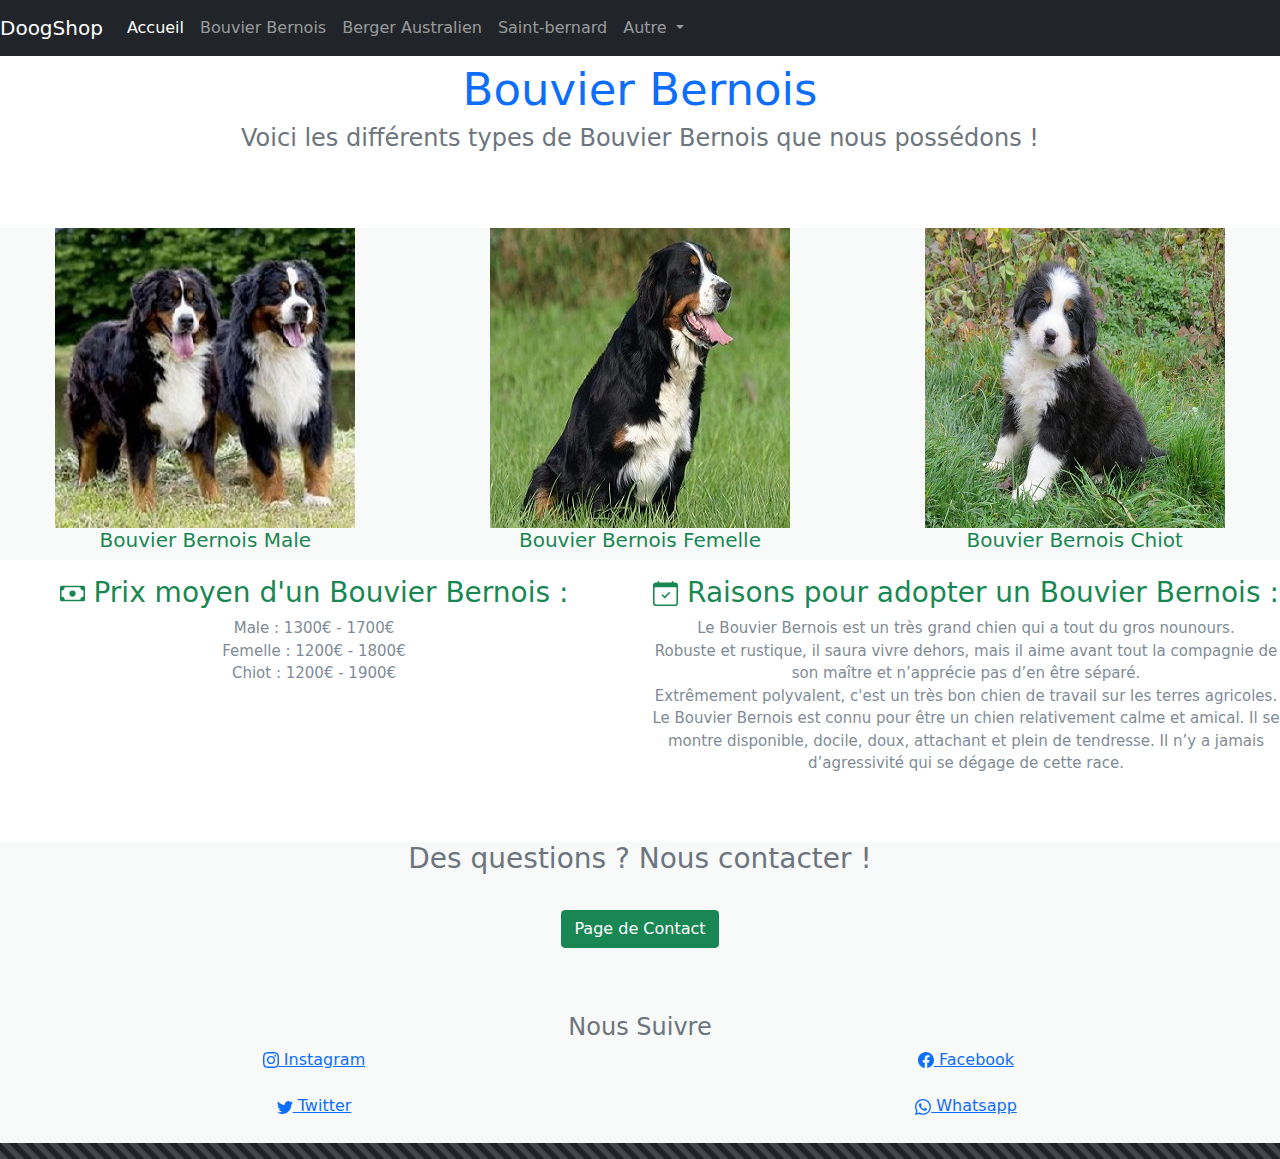
<file: vues/bouvier.html>
<!DOCTYPE html>
<html lang="en">
<head>
    <meta charset="UTF-8">
    <meta name="viewport" content="width=device-width, initial-scale=1.0">
    <meta http-equiv="X-UA-Compatible" content="ie=edge">
    <link rel="stylesheet" href="../css/style.css" />
    <link href="../css/bootstrap.min.css" rel="stylesheet" media="screen">
    <script src="https://code.jquery.com/jquery-3.3.1.slim.min.js" integrity="sha384-q8i/X+965DzO0rT7abK41JStQIAqVgRVzpbzo5smXKp4YfRvH+8abtTE1Pi6jizo" crossorigin="anonymous"></script>
    <script src="https://cdnjs.cloudflare.com/ajax/libs/popper.js/1.14.3/umd/popper.min.js" integrity="sha384-ZMP7rVo3mIykV+2+9J3UJ46jBk0WLaUAdn689aCwoqbBJiSnjAK/l8WvCWPIPm49" crossorigin="anonymous"></script>
    <script src="https://stackpath.bootstrapcdn.com/bootstrap/4.1.3/js/bootstrap.min.js" integrity="sha384-ChfqqxuZUCnJSK3+MXmPNIyE6ZbWh2IMqE241rYiqJxyMiZ6OW/JmZQ5stwEULTy" crossorigin="anonymous"></script>
    <script $npm i bootstrap-icons></script>
    <title>DoogShop</title>
    
</head>
<body>
    <div id="site">
            <nav class="navbar navbar-expand-lg navbar-dark bg-dark">
                    <a class="navbar-brand" href="../index.html">DoogShop</a>
                    <button class="navbar-toggler" type="button" data-toggle="collapse" data-target="#navbarNavAltMarkup" aria-controls="navbarNavAltMarkup" aria-expanded="false" aria-label="Toggle navigation">
                      <span class="navbar-toggler-icon"></span>
                    </button>
                    <div class="collapse navbar-collapse" id="navbarNavAltMarkup">
                      <div class="navbar-nav">
                        <a class="nav-item nav-link active" href="../index.html">Accueil<span class="sr-only"></span></a>
                        <a class="nav-item nav-link" href="../vues/bouvier.html">Bouvier Bernois</a>
                        <a class="nav-item nav-link" href="../vues/berger.html">Berger Australien</a>
                        <a class="nav-item nav-link" href="../vues/bernard.html">Saint-bernard</a>
                        <li class="nav-item dropdown">
                                <a class="nav-link dropdown-toggle" href="#" id="navbarDropdown" role="button" data-toggle="dropdown" aria-haspopup="true" aria-expanded="false">
                                  Autre
                                </a>
                                <div class="dropdown-menu" aria-labelledby="navbarDropdown">
                                  
                                  <a class="dropdown-item" href="../vues/contact.html">Contact</a>
                                </div>
                              </li>
                      </div>
                    </div>
                  </nav>


    <div class="row">
  
        <div class="titre">       
        <div class="text-primary">
            <a>Bouvier Bernois</a>
        </div>     
        </div>
    <br>
    </div>
        <div id="contenu">
            <div class="texte">
                <div class="row">
                    <div class="text">
                        <h4 class="text-secondary">Voici les différents types de Bouvier Bernois que nous possédons ! </h4>
                    </div>
                </div>
                <br><br><br>
                <div class="row">
                    <div class="col-md-4" style="background-color:#F8F9F9">
                        <img src="../images/bouviermale.jpg"> <br>
                        <h5 class="text-success">Bouvier Bernois Male</h5>
                    </div>
                    <div class="col-md-4" style="background-color:#F8F9F9">
                        <img src="../images/bouvierfemelle.jpg"><br>
                        <h5 class="text-success">Bouvier Bernois Femelle</h5>
                    </div>
                    <div class="col-md-4" style="background-color:#F8F9F9">
                        <img src="../images/bouvierchiot.jpg"><br>
                        <h5 class="text-success">Bouvier Bernois Chiot</h5>
                    </div>
                <p>
                </div>
                <div class="row">
                    <div class="col-md-6">
                        <h3 class="text-success"><svg xmlns="http://www.w3.org/2000/svg" width="25" height="25" fill="currentColor" class="bi bi-cash" viewBox="0 0 16 16">
                            <path d="M8 10a2 2 0 1 0 0-4 2 2 0 0 0 0 4z"/>
                            <path d="M0 4a1 1 0 0 1 1-1h14a1 1 0 0 1 1 1v8a1 1 0 0 1-1 1H1a1 1 0 0 1-1-1V4zm3 0a2 2 0 0 1-2 2v4a2 2 0 0 1 2 2h10a2 2 0 0 1 2-2V6a2 2 0 0 1-2-2H3z"/>
                          </svg> Prix moyen d'un Bouvier Bernois :</h3>
                          <li>Male : 1300€ - 1700€</li>
                          <li>Femelle : 1200€ - 1800€</li>
                          <li>Chiot : 1200€ - 1900€</li>
                    </div>
                    <div class="col-md-6">
                        <h3 class="text-success"><svg xmlns="http://www.w3.org/2000/svg" width="25" height="25" fill="currentColor" class="bi bi-calendar-check" viewBox="0 0 16 16">
                            <path d="M10.854 7.146a.5.5 0 0 1 0 .708l-3 3a.5.5 0 0 1-.708 0l-1.5-1.5a.5.5 0 1 1 .708-.708L7.5 9.793l2.646-2.647a.5.5 0 0 1 .708 0z"/>
                            <path d="M3.5 0a.5.5 0 0 1 .5.5V1h8V.5a.5.5 0 0 1 1 0V1h1a2 2 0 0 1 2 2v11a2 2 0 0 1-2 2H2a2 2 0 0 1-2-2V3a2 2 0 0 1 2-2h1V.5a.5.5 0 0 1 .5-.5zM1 4v10a1 1 0 0 0 1 1h12a1 1 0 0 0 1-1V4H1z"/>
                          </svg> Raisons pour adopter un Bouvier Bernois :</h3>
                        Le Bouvier Bernois est un très grand chien qui a tout du gros nounours.<br> 
                        Robuste et rustique, il saura vivre dehors, mais il aime avant tout la compagnie de son maître 
                        et n’apprécie pas d’en être séparé. <br>
                        Extrêmement polyvalent, c'est un très bon chien de travail 
                        sur les terres agricoles. <br>
                        Le Bouvier Bernois est connu pour être un chien relativement calme et
                         amical. Il se montre disponible, docile, doux, attachant et plein de tendresse. 
                         Il n’y a jamais d’agressivité qui se dégage de cette race.
                         <br><br><br><br>
                    </div>
            </div>    
            </div>
            <div class="row" style="background-color:#F8F9F9" >
                    <h3 class="text-muted" style="text-align: center">Des questions ?  Nous contacter !<br><br><a class="btn btn-success" href="contact.html" role="button">Page de Contact</a></h3>
              </div>
              <div class="row" style="background-color: #F8F9F9">
                <h4 class="text-muted" style="text-align: center"><br><br>Nous Suivre</h4>
              </div>
              <div class="row" style="background-color: #F8F9F9">
                <div class="col-md-6">
                  <h6 class="text-info text-center"><a href="https://www.instagram.com/?hl=fr"><svg xmlns="http://www.w3.org/2000/svg" width="16" height="16" fill="currentColor" class="bi bi-instagram" viewBox="0 0 16 16">
                    <path d="M8 0C5.829 0 5.556.01 4.703.048 3.85.088 3.269.222 2.76.42a3.917 3.917 0 0 0-1.417.923A3.927 3.927 0 0 0 .42 2.76C.222 3.268.087 3.85.048 4.7.01 5.555 0 5.827 0 8.001c0 2.172.01 2.444.048 3.297.04.852.174 1.433.372 1.942.205.526.478.972.923 1.417.444.445.89.719 1.416.923.51.198 1.09.333 1.942.372C5.555 15.99 5.827 16 8 16s2.444-.01 3.298-.048c.851-.04 1.434-.174 1.943-.372a3.916 3.916 0 0 0 1.416-.923c.445-.445.718-.891.923-1.417.197-.509.332-1.09.372-1.942C15.99 10.445 16 10.173 16 8s-.01-2.445-.048-3.299c-.04-.851-.175-1.433-.372-1.941a3.926 3.926 0 0 0-.923-1.417A3.911 3.911 0 0 0 13.24.42c-.51-.198-1.092-.333-1.943-.372C10.443.01 10.172 0 7.998 0h.003zm-.717 1.442h.718c2.136 0 2.389.007 3.232.046.78.035 1.204.166 1.486.275.373.145.64.319.92.599.28.28.453.546.598.92.11.281.24.705.275 1.485.039.843.047 1.096.047 3.231s-.008 2.389-.047 3.232c-.035.78-.166 1.203-.275 1.485a2.47 2.47 0 0 1-.599.919c-.28.28-.546.453-.92.598-.28.11-.704.24-1.485.276-.843.038-1.096.047-3.232.047s-2.39-.009-3.233-.047c-.78-.036-1.203-.166-1.485-.276a2.478 2.478 0 0 1-.92-.598 2.48 2.48 0 0 1-.6-.92c-.109-.281-.24-.705-.275-1.485-.038-.843-.046-1.096-.046-3.233 0-2.136.008-2.388.046-3.231.036-.78.166-1.204.276-1.486.145-.373.319-.64.599-.92.28-.28.546-.453.92-.598.282-.11.705-.24 1.485-.276.738-.034 1.024-.044 2.515-.045v.002zm4.988 1.328a.96.96 0 1 0 0 1.92.96.96 0 0 0 0-1.92zm-4.27 1.122a4.109 4.109 0 1 0 0 8.217 4.109 4.109 0 0 0 0-8.217zm0 1.441a2.667 2.667 0 1 1 0 5.334 2.667 2.667 0 0 1 0-5.334z"/>
                  </svg> Instagram</a></h6>
                </div>
                <div class="col-md-6">
                    <h6 class="text-muted text-center"><a href="https://fr-fr.facebook.com/"><svg xmlns="http://www.w3.org/2000/svg" width="16" height="16" fill="currentColor" class="bi bi-facebook" viewBox="0 0 16 16">
                      <path d="M16 8.049c0-4.446-3.582-8.05-8-8.05C3.58 0-.002 3.603-.002 8.05c0 4.017 2.926 7.347 6.75 7.951v-5.625h-2.03V8.05H6.75V6.275c0-2.017 1.195-3.131 3.022-3.131.876 0 1.791.157 1.791.157v1.98h-1.009c-.993 0-1.303.621-1.303 1.258v1.51h2.218l-.354 2.326H9.25V16c3.824-.604 6.75-3.934 6.75-7.951z"/>
                    </svg> Facebook</a></h6>
                  </div>
              </div>
                <div class="row" style="background-color: #F8F9F9" >
                <div class="col-md-6">
                    <h6 class="text-muted text-center"><a href="https://twitter.com/?lang=fr"><br><svg xmlns="http://www.w3.org/2000/svg" width="16" height="16" fill="currentColor" class="bi bi-twitter" viewBox="0 0 16 16">
                      <path d="M5.026 15c6.038 0 9.341-5.003 9.341-9.334 0-.14 0-.282-.006-.422A6.685 6.685 0 0 0 16 3.542a6.658 6.658 0 0 1-1.889.518 3.301 3.301 0 0 0 1.447-1.817 6.533 6.533 0 0 1-2.087.793A3.286 3.286 0 0 0 7.875 6.03a9.325 9.325 0 0 1-6.767-3.429 3.289 3.289 0 0 0 1.018 4.382A3.323 3.323 0 0 1 .64 6.575v.045a3.288 3.288 0 0 0 2.632 3.218 3.203 3.203 0 0 1-.865.115 3.23 3.23 0 0 1-.614-.057 3.283 3.283 0 0 0 3.067 2.277A6.588 6.588 0 0 1 .78 13.58a6.32 6.32 0 0 1-.78-.045A9.344 9.344 0 0 0 5.026 15z"/>
                    </svg> Twitter</a></h6>
                </div>
                <div class="col-md-6">
                    <h6 class="text-muted text-center"><a href="https://www.whatsapp.com/?lang=fr"><br><svg xmlns="http://www.w3.org/2000/svg" width="16" height="16" fill="currentColor" class="bi bi-whatsapp" viewBox="0 0 16 16">
                      <path d="M13.601 2.326A7.854 7.854 0 0 0 7.994 0C3.627 0 .068 3.558.064 7.926c0 1.399.366 2.76 1.057 3.965L0 16l4.204-1.102a7.933 7.933 0 0 0 3.79.965h.004c4.368 0 7.926-3.558 7.93-7.93A7.898 7.898 0 0 0 13.6 2.326zM7.994 14.521a6.573 6.573 0 0 1-3.356-.92l-.24-.144-2.494.654.666-2.433-.156-.251a6.56 6.56 0 0 1-1.007-3.505c0-3.626 2.957-6.584 6.591-6.584a6.56 6.56 0 0 1 4.66 1.931 6.557 6.557 0 0 1 1.928 4.66c-.004 3.639-2.961 6.592-6.592 6.592zm3.615-4.934c-.197-.099-1.17-.578-1.353-.646-.182-.065-.315-.099-.445.099-.133.197-.513.646-.627.775-.114.133-.232.148-.43.05-.197-.1-.836-.308-1.592-.985-.59-.525-.985-1.175-1.103-1.372-.114-.198-.011-.304.088-.403.087-.088.197-.232.296-.346.1-.114.133-.198.198-.33.065-.134.034-.248-.015-.347-.05-.099-.445-1.076-.612-1.47-.16-.389-.323-.335-.445-.34-.114-.007-.247-.007-.38-.007a.729.729 0 0 0-.529.247c-.182.198-.691.677-.691 1.654 0 .977.71 1.916.81 2.049.098.133 1.394 2.132 3.383 2.992.47.205.84.326 1.129.418.475.152.904.129 1.246.08.38-.058 1.171-.48 1.338-.943.164-.464.164-.86.114-.943-.049-.084-.182-.133-.38-.232z"/>
                    </svg> Whatsapp<br><br></a></h6>
                </div>
                </div>
                <div class="row" style="background-color: #F8F9F9">
                    <div class="progress">
                        <br><div class="progress-bar progress-bar-striped bg-dark progress-bar-animated" role="progressbar" aria-valuenow="75" aria-valuemin="0" aria-valuemax="100" style="width: 100%"></div>
                      </div>
                </div>  
        </div>
    </div>
</body>
</html>
</file>
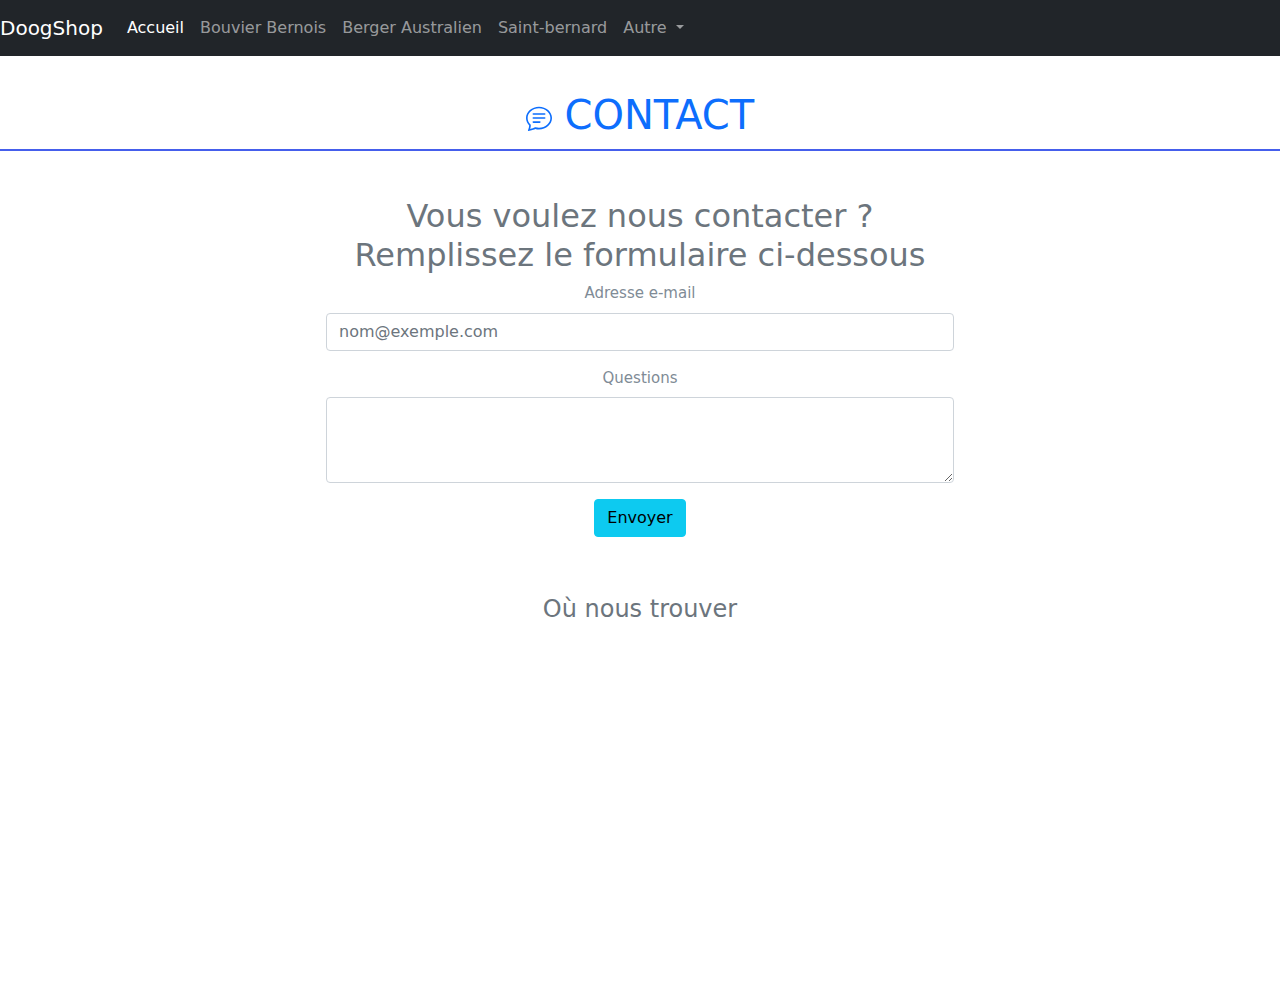
<file: vues/contact.html>
<!DOCTYPE html>
<html lang="en">
<head>
    <meta charset="UTF-8">
    <meta name="viewport" content="width=device-width, initial-scale=1.0">
    <meta http-equiv="X-UA-Compatible" content="ie=edge">
    <link rel="stylesheet" href="../css/style.css" />
    <link href="../css/bootstrap.min.css" rel="stylesheet" media="screen">
    <script src="https://code.jquery.com/jquery-3.3.1.slim.min.js" integrity="sha384-q8i/X+965DzO0rT7abK41JStQIAqVgRVzpbzo5smXKp4YfRvH+8abtTE1Pi6jizo" crossorigin="anonymous"></script>
    <script src="https://cdnjs.cloudflare.com/ajax/libs/popper.js/1.14.3/umd/popper.min.js" integrity="sha384-ZMP7rVo3mIykV+2+9J3UJ46jBk0WLaUAdn689aCwoqbBJiSnjAK/l8WvCWPIPm49" crossorigin="anonymous"></script>
    <script src="https://stackpath.bootstrapcdn.com/bootstrap/4.1.3/js/bootstrap.min.js" integrity="sha384-ChfqqxuZUCnJSK3+MXmPNIyE6ZbWh2IMqE241rYiqJxyMiZ6OW/JmZQ5stwEULTy" crossorigin="anonymous"></script>
    <script $npm i bootstrap-icons></script>
    <title>DoogShop</title>
    
    
</head>
<body>
    <div id="site">
            <nav class="navbar navbar-expand-lg navbar-dark bg-dark">
                    <a class="navbar-brand" href="../index.html">DoogShop</a>
                    <button class="navbar-toggler" type="button" data-toggle="collapse" data-target="#navbarNavAltMarkup" aria-controls="navbarNavAltMarkup" aria-expanded="false" aria-label="Toggle navigation">
                      <span class="navbar-toggler-icon"></span>
                    </button>
                    <div class="collapse navbar-collapse" id="navbarNavAltMarkup">
                      <div class="navbar-nav">
                        <a class="nav-item nav-link active" href="../index.html">Accueil<span class="sr-only"></span></a>
                        <a class="nav-item nav-link" href="../vues/bouvier.html">Bouvier Bernois</a>
                        <a class="nav-item nav-link" href="../vues/berger.html">Berger Australien</a>
                        <a class="nav-item nav-link" href="../vues/bernard.html">Saint-bernard</a>
                        <li class="nav-item dropdown">
                                <a class="nav-link dropdown-toggle" href="#" id="navbarDropdown" role="button" data-toggle="dropdown" aria-haspopup="true" aria-expanded="false">
                                  Autre
                                </a>
                                <div class="dropdown-menu" aria-labelledby="navbarDropdown">
                                  <a class="dropdown-item" href="../vues/contact.html">Contact</a>
                                </div>
                              </li>
                      </div>
                    </div>
                </nav>
    <div class="titre">
        <div class="row">       
        <div class="text-primary">
            <h1 class="trait_dessous"> <svg xmlns="http://www.w3.org/2000/svg" width="26" height="26" fill="currentColor" class="bi bi-chat-text" viewBox="0 0 16 16">
                <path d="M2.678 11.894a1 1 0 0 1 .287.801 10.97 10.97 0 0 1-.398 2c1.395-.323 2.247-.697 2.634-.893a1 1 0 0 1 .71-.074A8.06 8.06 0 0 0 8 14c3.996 0 7-2.807 7-6 0-3.192-3.004-6-7-6S1 4.808 1 8c0 1.468.617 2.83 1.678 3.894zm-.493 3.905a21.682 21.682 0 0 1-.713.129c-.2.032-.352-.176-.273-.362a9.68 9.68 0 0 0 .244-.637l.003-.01c.248-.72.45-1.548.524-2.319C.743 11.37 0 9.76 0 8c0-3.866 3.582-7 8-7s8 3.134 8 7-3.582 7-8 7a9.06 9.06 0 0 1-2.347-.306c-.52.263-1.639.742-3.468 1.105z"/>
                <path d="M4 5.5a.5.5 0 0 1 .5-.5h7a.5.5 0 0 1 0 1h-7a.5.5 0 0 1-.5-.5zM4 8a.5.5 0 0 1 .5-.5h7a.5.5 0 0 1 0 1h-7A.5.5 0 0 1 4 8zm0 2.5a.5.5 0 0 1 .5-.5h4a.5.5 0 0 1 0 1h-4a.5.5 0 0 1-.5-.5z"/>
              </svg> CONTACT</h1>   
        </div>
        </div>
    </div>
    <div class="contenu">
        <div class="texte">
            <div class="row">
                <h2 class="text-secondary"> <br>Vous voulez nous contacter ? <br> Remplissez le formulaire ci-dessous</h2>
            </div>
            <div class="row">
                <div class="col-3"></div>
                <div class="col-6">
                    <div class="mb-3">
                        <label for="exampleFormControlInput1" class="form-label">Adresse e-mail</label>
                        <input type="email" class="form-control" id="exampleFormControlInput1" placeholder="nom@exemple.com">
                      </div>
                      <div class="mb-3">
                        <label for="exampleFormControlTextarea1" class="form-label">Questions</label>
                        <textarea class="form-control" id="exampleFormControlTextarea1" rows="3"></textarea>
                      </div>
                    <div class="col-3"></div>
                </div>
            </div>
            <div class="row">
                <div class="col-md-5"></div>
                <div class="col-md-2">
                <a class="btn btn-info" href="../vues/envoyer.html" role="button">Envoyer</a>
                </div>
                <div class="col-md-5"></div>
            </div>
            <div class="row">
                <div class="col-md-4"></div>
                <div class="col-md-4">
                <h4 class="text-muted"><br><br>Où nous trouver </h4>
                </div>
                <div class="col-md-4"></div>
                </div>
            <div class="row">
                <div class="col-md-3"></div>
                <div class="col-md-6">
                    <iframe src="https://www.google.com/maps/embed?pb=!1m18!1m12!1m3!1d2782.2840527574385!2d4.793429215732906!3d45.78553671996467!2m3!1f0!2f0!3f0!3m2!1i1024!2i768!4f13.1!3m3!1m2!1s0x47f4eb5d01ca4789%3A0xac3b91770f320824!2zTHljw6llIGxhIE1hcnRpbmnDqHJlIER1Y2jDqHJl!5e0!3m2!1sfr!2sfr!4v1610105439703!5m2!1sfr!2sfr" width="480" height="360" frameborder="0" style="border:0;" allowfullscreen="" aria-hidden="false" tabindex="0"></iframe>
                </div>
            </div>    
                
        
        </div>
</div>
</div>
</body>
</html>
</file>
<file: css/style.css>
@font-face
{
    font-family: "mapolice";
    src : url("police/Montserrat.ttf")
}

body
{
    background-color:#F8F9F9;
    font-family: "mapolice";
    font-size: 13px;
}

h1
{
    font-weight: normal;
    font-size: 230%;
    padding-bottom: 10px;
    text-align: center;
}

h2
{
    font-size: 150%;
}

p
{
    margin-top: 10px;
}

#site
{
    margin-left: auto;
    margin-right: auto;
    
}



#contenu 
{   
    color: #535252;
    text-align: center;
    height: 100px;
    width: 100%;
}


.img
{
    text-align: center;
    margin-left: auto;
    margin-right: auto;
    display: block;
    border-radius: 5px;
}

.texte
{
    text-align: center;
    font-size: 15px;
    color : #808B96;
}

.titre
{   
    margin-top: 35px;
    font-size: 45px;
    text-align: center;
    color: #5d5d5d;
}
.trait_dessous
{
    border-bottom: 2px solid rgb(69, 94, 236);   
}
</file>
